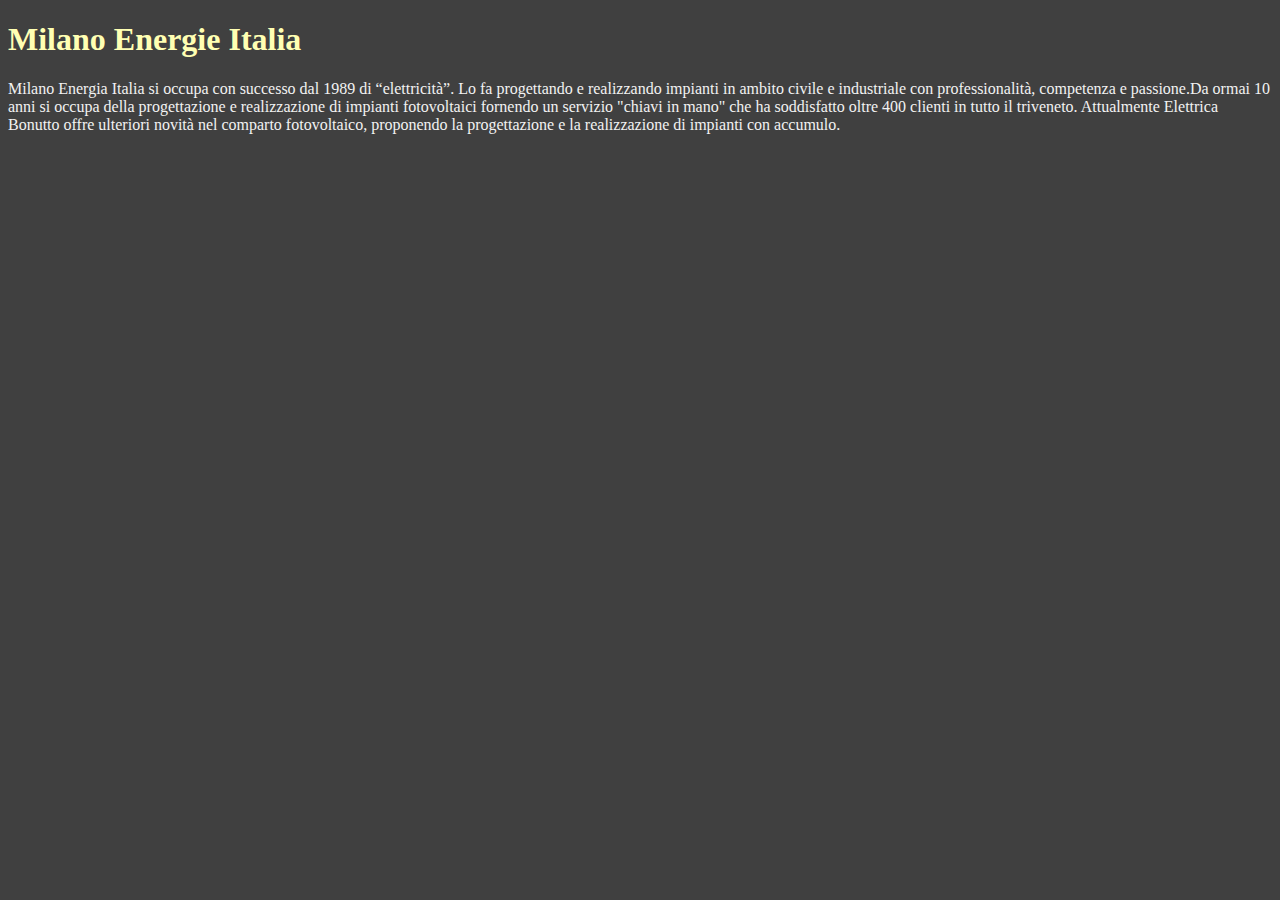
<file: unit_1/index.html>
<!DOCTYPE html>
	<html>
	<head>
		<title>Milano Energie Italia</title>
		<link rel="stylesheet" type="text/css" href="css/style.css">
	</head>
	<body>
		<h1>Milano Energie Italia</h1>
		<p>Milano Energia Italia si occupa con successo dal 1989 di “elettricità”. Lo fa progettando e realizzando impianti in ambito civile e industriale con professionalità, competenza e passione.Da ormai 10 anni si occupa della progettazione e realizzazione di impianti fotovoltaici fornendo un servizio "chiavi in mano" che ha soddisfatto oltre 400 clienti in tutto il triveneto. Attualmente Elettrica Bonutto offre ulteriori novità nel comparto fotovoltaico, proponendo la progettazione e la realizzazione di impianti con accumulo.</p>
	</body>
	</html>
</file>
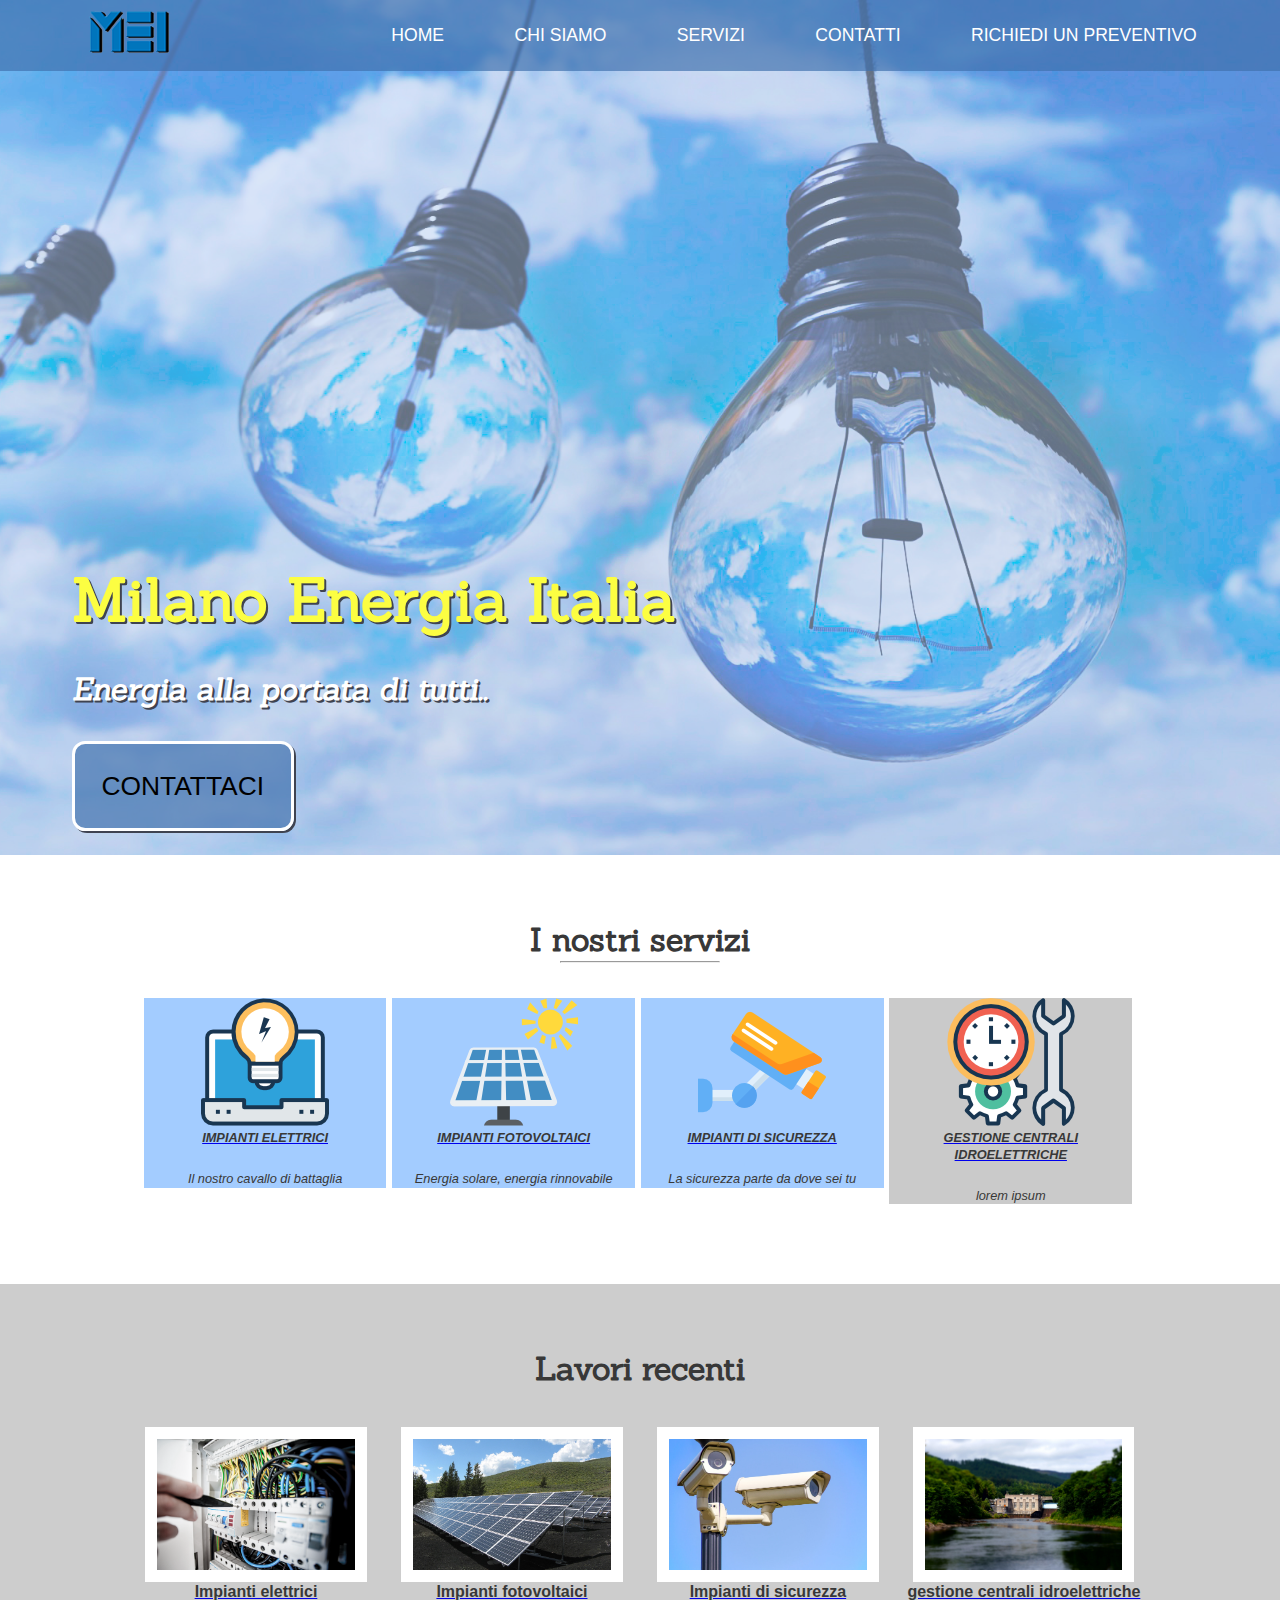
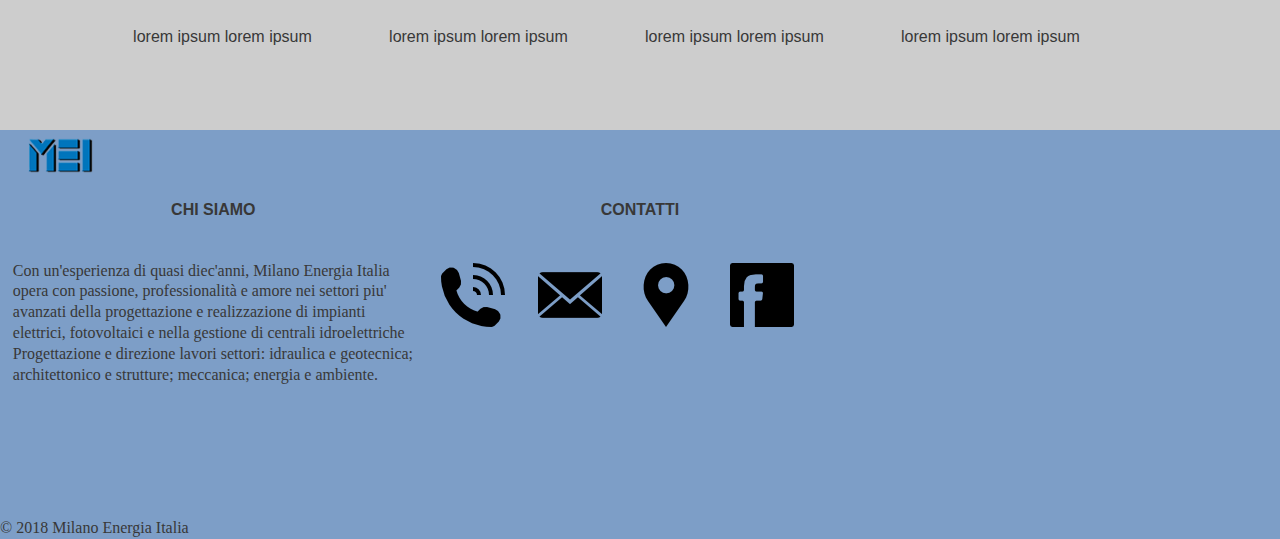
<file: unit_8/index.html>
<!DOCTYPE html>
<html>
<head>
	<meta charset="utf-8">
	<meta name="viewport" content="width=device-width, initial-scale=1">
	<link rel="stylesheet" type="text/css" href="style.css">
	<link rel="stylesheet" href="https://cdnjs.cloudflare.com/ajax/libs/font-awesome/4.7.0/css/font-awesome.min.css">
	<title>Milano Energia Italia</title>
</head>
<body>

	<header class="clearfix">
		<a href="index.html">
		<img id="imgheader" src=../unit_3/images/logo-mei.png alt="Milano Energia Italia logo" title="our_logo"></a>
		<nav> 
			<a href="#">home</a>
			<a href="#">chi siamo</a>
			<a href="#">servizi</a>
			<a href="#">contatti</a>
			<a href="#">richiedi un preventivo</a>
		</nav>
	</header>

	<div id="company">
		<div>
		<h1>Milano Energia Italia</h1>
		<h3>Energia alla portata di tutti..</h3>
		<button class="button" href="#">CONTATTACI</button>
		</div>
	</div>

	<main>
		<div class="clearfix" >
			<h2>I nostri servizi<hr></h2>
			<section class="servizi">
				<img class="icon" src=../unit_4/my-icons-collection/png/elettrici.png alt="impianti_elettrici">
				<a href="#"><h4>IMPIANTI ELETTRICI</h4></a>
				<p>Il nostro cavallo di battaglia</p>
			</section>
			<section class="servizi">
				<img class="icon" src=../unit_4/my-icons-collection/png/fotovoltaici.png alt="impianti_fotovoltaici">
				<a href="#"><h4>IMPIANTI FOTOVOLTAICI</h4></a>
				<p>Energia solare, energia rinnovabile </p>
			</section>
			<section class="servizi">
				<img class="icon" src=../unit_4/my-icons-collection/png/sicurezza.png alt="impianti_sicurezza">
				<a href="#"><h4>IMPIANTI DI SICUREZZA</h4></a>
				<p>La sicurezza parte da dove sei tu</p>
			</section>
			<section class="servizi" id="gestione">
				<img class="icon" src=../unit_4/my-icons-collection/png/gestione.png>
				<a href="#"><h4>GESTIONE CENTRALI IDROELETTRICHE</h4></a>
				<p>lorem ipsum</p>
			</section>
		</div>
	</main>

	<section id="lavorirecenti">
		<div class="clearfix">
		<h2>Lavori recenti</h2>
			<section class="lavori" >
				<img class="rjw" src=photos/cavi.png alt="impianti_elettrici">
				<a href="#"><h4>Impianti elettrici</h4></a>
				<p>lorem ipsum lorem ipsum </p>
			</section>
			<section class="lavori">
				<img class="rjw" src=photos/pannelli.jpeg alt="impianti_fotovoltaici">
				<a href="#"><h4>Impianti fotovoltaici</h4></a>
				<p>lorem ipsum lorem ipsum </p>
			</section>
			<section class="lavori">
				<img class="rjw" src=photos/cctv.jpg alt="impianti_sicurezza">
				<a href="#"><h4>Impianti di sicurezza</h4></a>
				<p>lorem ipsum lorem ipsum </p>
			</section>
			<section class="lavori">
				<img class="rjw" src=photos/ci.jpg alt="centrali_idroelettriche">
				<a href="#"><h4>gestione centrali idroelettriche</h4></a>
				<p>lorem ipsum lorem ipsum </p>
			</section>
		</div>
	</section>
	</body>

	<footer>
		<img id="footerimg" src=../unit_3/images/logo-mei.png alt="Milano Energia Italia logo" title="our_logo">
		<div id="ultimo">
			<section class="footerclass">
				<div class="contatti">
				<h4>CHI SIAMO</h4>
				<p> Con un'esperienza di quasi diec'anni, Milano Energia Italia opera con passione, professionalità e amore nei settori piu' avanzati della progettazione e realizzazione di impianti elettrici, fotovoltaici e nella gestione di centrali idroelettriche</p>
		
				<p> Progettazione e direzione lavori settori: idraulica e geotecnica; architettonico e strutture; meccanica; energia e ambiente.</p><br>
				</div>
 
			</section>

			<section class="footerclass">
				<div class="contatti" id="loghi">
				<h4>CONTATTI</h4>
				<section class="stemmi">
				<a href="tel:00447447018461"><img class="contattiz" src=photos/phone.png alt="telefono"></a>
				</section>

				<section class="stemmi">
				<a href="mailto:milanoenergia.info@gmail.com"><img class="contattiz" src=photos/email.png alt="mail"></a>
				</section>

				<section class="stemmi">
				<a href="https://www.google.it/maps/place/Via+Vittorio+Veneto,+63,+25128+Brescia+BS/@45.5526729,10.2158709,19.39z/data=!4m5!3m4!1s0x4781764fdb1b6d6f:0xc5fb0b48e5fcc4fa!8m2!3d45.5526422!4d10.2158521"><img class="contattiz" id="icone" src=photos/location.png alt="location"></a>
				</section>

				<section class="stemmi">
				<a href="#"> <img class="contattiz" src=photos/facebook-logo.png alt="facebook"> </a>  
				</section>

				</div>	
			</section>


			<section class="footerclass">
				<iframe src="https://www.google.com/maps/embed?pb=!1m18!1m12!1m3!1d336.1788975679083!2d10.214974807385307!3d45.5502281746246!2m3!1f0!2f39.346112590576595!3f0!3m2!1i1024!2i768!4f35!3m3!1m2!1s0x4781764fdb1b6d6f%3A0xc5fb0b48e5fcc4fa!2sVia+Vittorio+Veneto%2C+63%2C+25128+Brescia+BS%2C+Italy!5e1!3m2!1sen!2suk!4v1521205502566" width="100%" height="300" frameborder="0" style="border:0" allowfullscreen></iframe>

			</section>
		</div>		

			<div style="clear: both;"></div>
			
			<p>&copy; 2018 Milano Energia Italia <br></p>

			<!-- <p class="footer">credit for icons</p> -->
			<!-- <p>Icon made by Freepik from www.flaticon.com </p> -->
	</footer>
	</div>
</body>
</file>
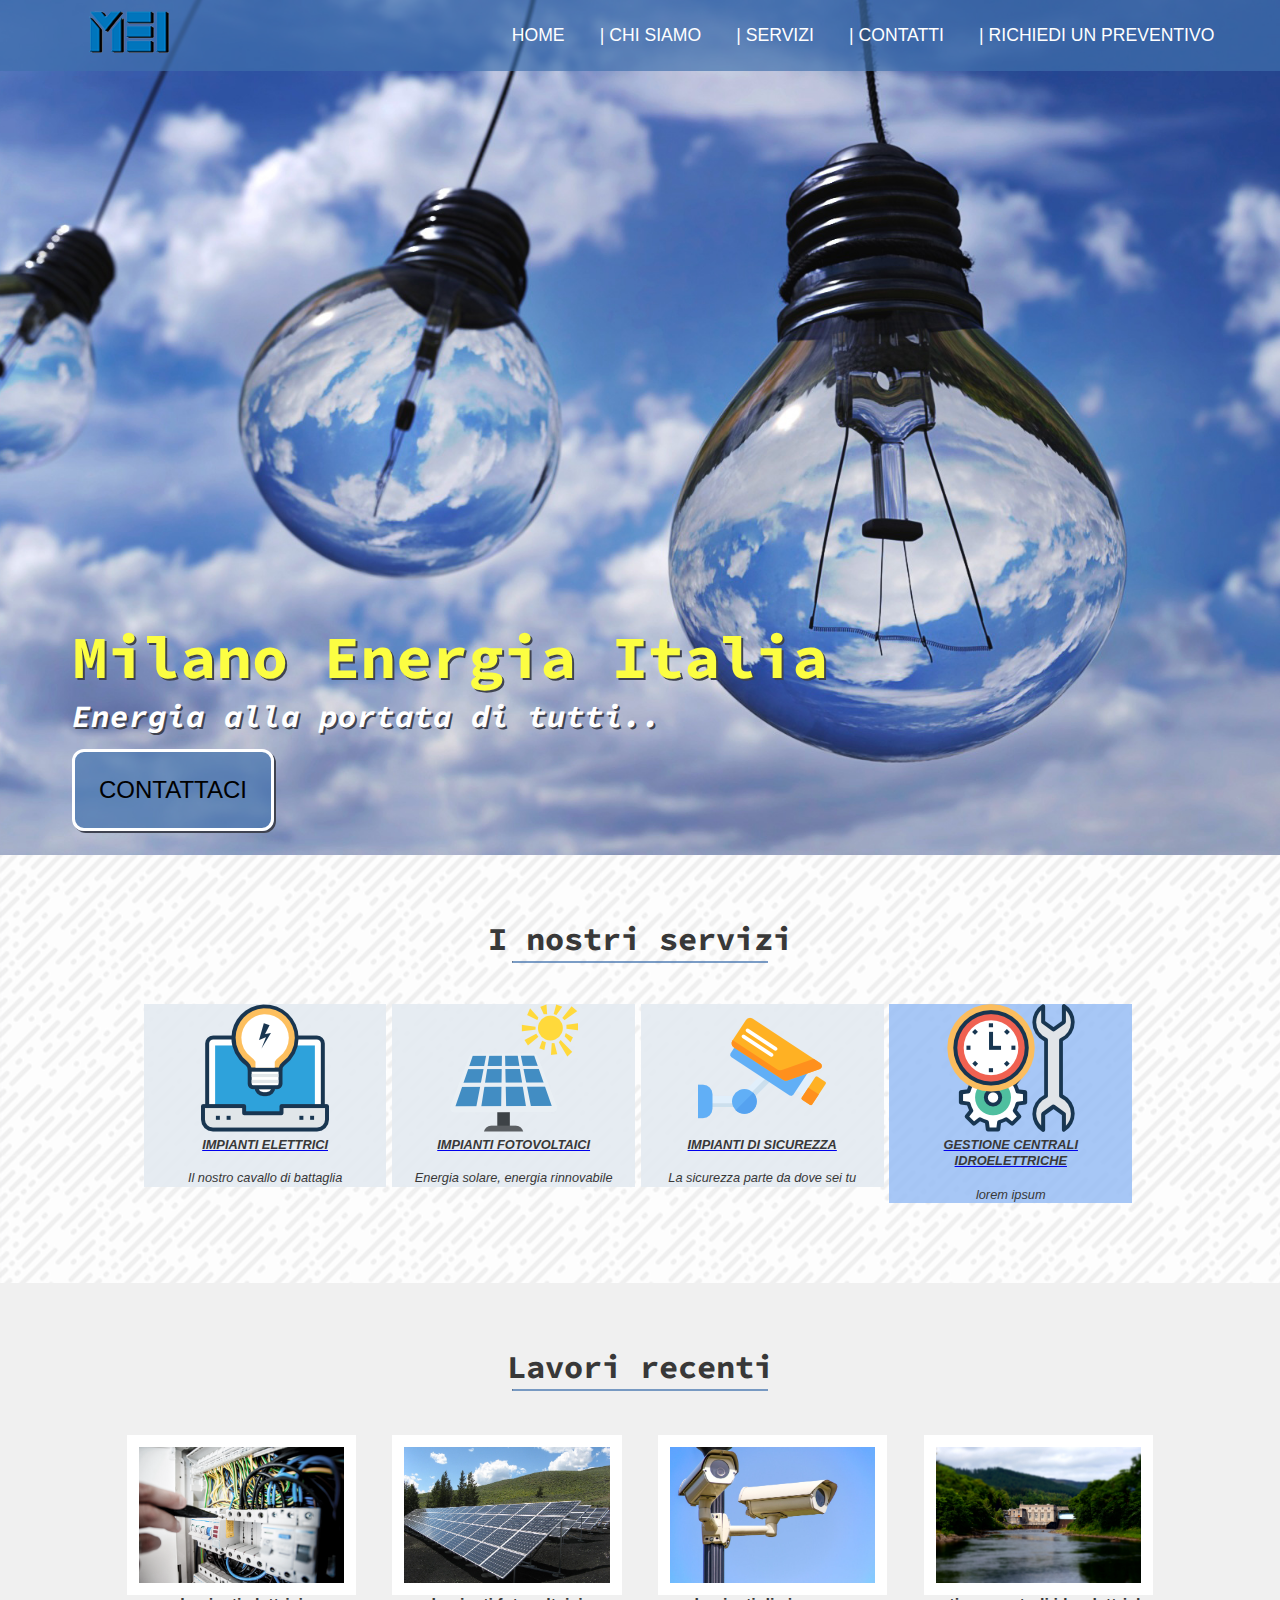
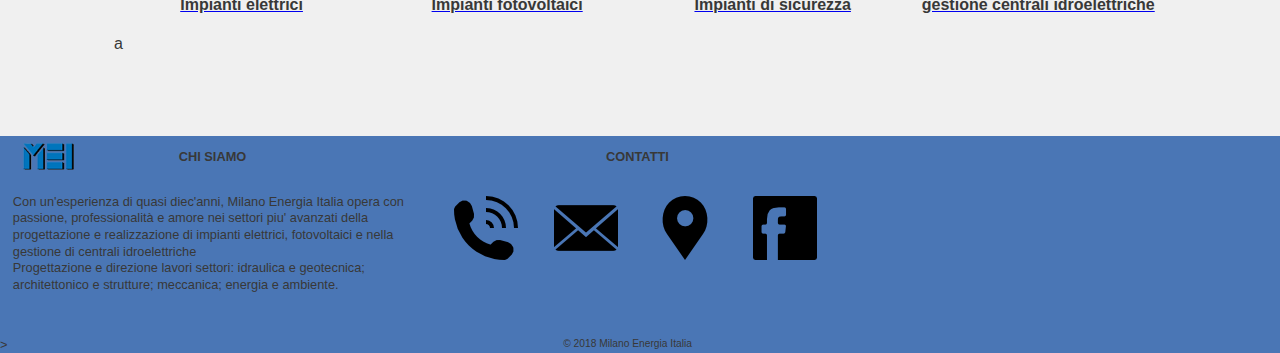
<file: unit_9/index.html>
<!DOCTYPE html>
<html>
<head>
	<meta charset="utf-8">
	<meta name="viewport" content="width=device-width, initial-scale=1">
	<link rel="stylesheet" type="text/css" href="style.css">
	<link rel="stylesheet" href="https://cdnjs.cloudflare.com/ajax/libs/font-awesome/4.7.0/css/font-awesome.min.css">
	<title>Milano Energia Italia</title>
</head>
<body>

	<header class="clearfix">
		<a href="index.html">
		<img id="imgheader" src=../unit_3/images/logo-mei.png alt="Milano Energia Italia logo" title="our_logo"></a>
		<nav> 
			<a href="#">home</a>
			<a href="#">chi siamo</a>
			<a href="#">servizi</a>
			<a href="#">contatti</a>
			<a href="#">richiedi un preventivo</a>
		</nav>
	</header>

	<div id="company">
		<div>
		<h1>Milano Energia Italia</h1>
		<h3>Energia alla portata di tutti..</h3>
		<button class="button" href="#">CONTATTACI</button>
		</div>
	</div>

	<main id="funkylines">

		<div class="clearfix" id="grouping">
			<h2>I nostri servizi<hr></h2>
			<section class="servizi">
				<a href="#"><img class="icon" src=../unit_4/my-icons-collection/png/elettrici.png alt="impianti_elettrici"></a>
				<a href="#"><h4>IMPIANTI ELETTRICI</h4></a>
				<p>Il nostro cavallo di battaglia</p>
			</section>
			<section class="servizi">
				<a href="#"><img class="icon" src=../unit_4/my-icons-collection/png/fotovoltaici.png alt="impianti_fotovoltaici"></a>
				<a href="#"><h4>IMPIANTI FOTOVOLTAICI</h4></a>
				<p>Energia solare, energia rinnovabile </p>
			</section>
			<section class="servizi">
				<a href="#"><img class="icon" src=../unit_4/my-icons-collection/png/sicurezza.png alt="impianti_sicurezza"></a>
				<a href="#"><h4>IMPIANTI DI SICUREZZA</h4></a>
				<p>La sicurezza parte da dove sei tu</p>
			</section>
			<section class="servizi" id="gestione">
				<a href="#"><img class="icon" src=../unit_4/my-icons-collection/png/gestione.png></a>
				<a href="#"><h4>GESTIONE CENTRALI IDROELETTRICHE</h4></a>
				<p>lorem ipsum</p>
			</section>
		</div>
	<!-- </main> -->

	<section id="lavorirecenti">
		<div class="clearfix">
		<h2>Lavori recenti<hr></h2>
			<section class="lavori" >
				<img class="rjw" src=photos/cavi.png alt="impianti_elettrici">
				<a href="#"><h4>Impianti elettrici</h4></a>a

			</section>
			<section class="lavori">
				<img class="rjw" src=photos/pannelli.jpeg alt="impianti_fotovoltaici">
				<a href="#"><h4>Impianti fotovoltaici</h4></a>
			</section>
			<section class="lavori">
				<img class="rjw" src=photos/cctv.jpg alt="impianti_sicurezza">
				<a href="#"><h4>Impianti di sicurezza</h4></a>
			</section>
			<section class="lavori">
				<img class="rjw" src=photos/ci.jpg alt="centrali_idroelettriche">
				<a href="#"><h4>gestione centrali idroelettriche</h4></a>
			</section>
		</div>
	</section>
</main>
	</body>

	<footer>
		<img id="footerimg" src=../unit_3/images/logo-mei.png alt="Milano Energia Italia logo" title="our_logo">
		<div id="ultimo">
			<section class="footerclass" id="chisiamo">
				<div class="contatti">
				<h4>CHI SIAMO</h4>
				<p> Con un'esperienza di quasi diec'anni, Milano Energia Italia opera con passione, professionalità e amore nei settori piu' avanzati della progettazione e realizzazione di impianti elettrici, fotovoltaici e nella gestione di centrali idroelettriche</p>
		
				<p> Progettazione e direzione lavori settori: idraulica e geotecnica; architettonico e strutture; meccanica; energia e ambiente.</p><br>
				</div>
 
			</section>

			<section class="footerclass">
				<div class="contatti" id="loghi">
				<h4>CONTATTI</h4>
				<section class="stemmi">
				<a href="tel:00447447018461"><img class="contattiz" src=photos/phone.png alt="telefono"></a>
				</section>

				<section class="stemmi">
				<a href="mailto:milanoenergia.info@gmail.com"><img class="contattiz" src=photos/email.png alt="mail"></a>
				</section>

				<section class="stemmi">
				<div id="mappa">
				<a href="https://www.google.it/maps/place/Via+Vittorio+Veneto,+63,+25128+Brescia+BS/@45.5526729,10.2158709,19.39z/data=!4m5!3m4!1s0x4781764fdb1b6d6f:0xc5fb0b48e5fcc4fa!8m2!3d45.5526422!4d10.2158521"><img class="contattiz" id="icone" src=photos/location.png alt="location"></a>
				</div>
				</section>

				<section class="stemmi">
				<a href="#"> <img class="contattiz" src=photos/facebook-logo.png alt="facebook"> </a>  
				</section>

				</div>	
			</section>


			<section class="footerclass">
				<iframe src="https://www.google.com/maps/embed?pb=!1m18!1m12!1m3!1d336.1788975679083!2d10.214974807385307!3d45.5502281746246!2m3!1f0!2f39.346112590576595!3f0!3m2!1i1024!2i768!4f35!3m3!1m2!1s0x4781764fdb1b6d6f%3A0xc5fb0b48e5fcc4fa!2sVia+Vittorio+Veneto%2C+63%2C+25128+Brescia+BS%2C+Italy!5e1!3m2!1sen!2suk!4v1521205502566" width="100%" height="170" frameborder="0" style="border:0" allowfullscreen></iframe>

			</section>
		</div>		

			<div style="clear: both;"></div>
			
			<span class= "footer-copy">&copy; 2018 Milano Energia Italia </span>>

			<!-- <p class="footer">credit for icons</p> -->
			<!-- <p>Icon made by Freepik from www.flaticon.com </p> -->
	</footer>
	</div>
</body>
</file>
<file: unit_1/css/style.css>
body {
	background-color: #404040
}

h1 {color: #ffffb3}

p {
	color: #f2f2f2}
</file>
<file: unit_8/style.css>
@import url('https://fonts.googleapis.com/css?family=Crete+Round|Rokkitt|Sanchez');
* { margin:0; padding:0; box-sizing:border-box; }


body{
	font-family:Montserrat, sans-serif;
	font-size: 16px; 			/*1em=16*//* -> *//*pwidth= px*30=16*30=30em*/
	line-height:1.3;
	color: #383838;
	font-weight: 400;
}


header{
	/*background-color: #78b4ffad;*/
	background-color: #3f70adad;
	position: absolute;
	width: 100%;
	z-index: 1;
}


nav{
	padding: 1.5em 3em;
	float:right;
}


nav a{
	text-decoration: none;
	color:white;
	font-weight: 400;
	text-transform: uppercase;
	font-size: 1.1em;
	padding:0 2em;
	display: block;
	float:left;
	
}

nav a:hover{
	color: #383838;
	font-weight: 200;
}


h2{ 
	font-size: 2em;
	font-family: "Sanchez",serif;
	margin: 0 auto;
	text-align: center;
}


h3{
	font-size: 1.3em;
	font-style: italic;
	padding:1em 0;
	color: white;
	text-shadow: 2px 2px #3f4350;
}


h4{
	text-align: center;
}


main>div{
	width:83%;
	margin:auto;
	padding: 2em;
	background-color: white;
	padding-top:5%;
	padding-bottom: 6%;
}



footer{
	background-color: #3f70adad;
	font-family: sans serif;
	font-size: 1em;
	/*padding: 0 3em 1em;*/
}

img {
	position: center;
}

div>h2{
	margin-bottom: 1em;
}

hr{
	width: 5em;
	margin:auto;
}



h4{
	font-family:Montserrat, sans-serif;
	color:#383838;
	margin-bottom: 10%;
}


#imgheader{
	padding-left: 5em;
	float: left;
}

#company{
	background: url(photos/Meiatf123.png);
	background-size: cover;
	background-position: 100%;
	height: 95vh;
	font-family: "Sanchez",serif; 
	position: relative;
}



#company>div>h1{
	font-size: 2.5em;
	color: #fcfe42;
	text-shadow: 2px 2px #3f4350;
}


#company>div{
	position: absolute;
	font-size: 1.5em;
	bottom: 1em;
	left: 3em;
}




#gestione{
	background-color: #5b5b5b52;
}

#gestione>h4{
	color: blue;
}

#lavorirecenti{
	background-color: #a9a9a994;
}

#lavorirecenti>div{
	width: 80%;
	margin:auto;
	padding-top:5%;
	padding-bottom:6%;
}

.rjw:hover{
	opacity:0.7;
}
	

#footernav{
	background-color: #E8C66A;
}

#footerimg{
	width: 5em;
	margin-left: 1.3em;
}


#ultimo{
	margin:auto;
}


.clearfix:after{
	visibility: hidden;
	display:block;
	content:" ";
	clear:both;
	height: 0;
	font-size: 0;
}


.button{
	font-family:Montserrat, sans-serif;
	border-radius: 0.5em;
	padding: 1em;
	background-color: #3f70adad;
	font-size: 1.1em;
	text-align: center;
	cursor: pointer;
	outline: 1em white;
	border: solid white;
	box-shadow: 2px 2px #3f4350;
	-webkit-transition-duration: 0.4s; /* Safari */
    transition-duration: 0.4s;
    text-decoration: none;
    overflow: hidden;
    cursor: pointer;
}

.button:hover{
	background-color: yellow;
}


.servizi{
	margin: .3%;
	font-size: .8em;
	float:left;	
	width:24.3%;
	text-align: center;
	font-style: italic;
	background-color: #78b4ffad;
}


.servizi>a:link{
	/*color: darkgrey;   sisitema decora*/
	background-color: yellow;
}



.icon:hover{
	opacity: 0.2;
	/*background-color: yellow;*/
}



.lavori{
	width:24%;
	float:left;
	margin:.5%;
}

.rjw{
	width: 90%;
	display: block;
	margin: auto;
	border:  .8em solid white;
}

.contatti>h2{
	font-size: 1.3em;
	font-style: none;
	color: white;
}

.footerclass{
	float:left;
	width: 31.333%;
	margin: 1% ;
	display: block;
}


.contattiz:hover{
	opacity:0.7;
}

.contattiz{
	/*width: 3em;*/
	margin: auto;
	display: block;
	float: left;
}

.stemmi{
	width:23%;
	float:left;
	margin:.5%;
}



@media only screen and (max-width: 1180px){
	nav a{
	padding:0 .5em;
}

	#imgheader {
    padding-left: 2em;
}

}



@media only screen and (max-width: 880px){
	nav{
		float:none;
		display: block;
		text-align: center;
	}

	nav a{
		margin:0 1em 1em;
	    padding: 2% 20%;
	   }

	#imgheader {
    position:absolute;
}



@media only screen and (max-width: 710px){
	#company>div{
	position: absolute;
	font-size: 1em;
	bottom: 1em;
	left: 1em;
}
}
</file>
<file: unit_9/style.css>
@import url('https://fonts.googleapis.com/css?family=Crete+Round|Rokkitt|Sanchez');
@import url('https://fonts.googleapis.com/css?family=Source+Code+Pro');
* { margin:0; padding:0; box-sizing:border-box; }


body{
	font-family:Montserrat, sans-serif;
	font-size: 16px; 			/*1em=16*//* -> *//*pwidth= px*30=16*30=30em*/
	line-height:1.3;
	color: #383838;
	font-weight: 400;
	background-color: #d8d6debf;
}


header{
	background-color: #3f70adad;
	/*background-color: rgba(56,56,56,.7);*/
	position: absolute;
	width: 100%;
	z-index: 1;
	/*display: flex;*/ /* chiedi a jhon*/
	align-items: center;
	justify-content: space-around;
}


nav{
	padding: 1.5em 3em;
	float:right;
}


nav a{
	text-decoration: none;
	color:white;
	font-weight: 400;
	text-transform: uppercase;
	font-size: 1.1em;
	padding:0 1em;
	display: block;
	float:left;	
}

nav a:not(:first-child):before {
    content: " | ";
}


nav a:hover{
	color: #383838;
	font-weight: 200;
}


h2{ 
	font-size: 2em;
	font-family: "Source Code Pro",serif;
	margin: 0 auto;
	text-align: center;
}


h3{
	font-family: "Source Code Pro",serif;
	font-size: 1.3em;
	font-style: italic;
	color: white;
	text-shadow: 2px 2px #3f4350;
}


main>div{
	width:83%;
	margin:auto;
	padding: 2em;
	padding-top:5%;
	padding-bottom: 6%;
	/*background-color: #3f70adad;*/
}



footer{
	/*background-color: #3f70adad;*/
	background-color: rgba(74,118,181,1);
	font-family:Montserrat, sans-serif;
	font-size: .8em;
}


img {
	position: center;
}



hr{
	width: 8em;
	margin:auto;
	border-top: 1px solid #3f70adad;
	border-color: #3f70adad;
}



h4{
	font-family:Montserrat, sans-serif;
	color:#383838;
	margin-bottom: 7%;
	text-align: center;
}

div>h2{
	margin-bottom: 1.2em;

}



#imgheader{
	padding-left: 5em;
	float: left;
}

#company{
	background: url(photos/Meif.jpg);
	background-size: cover;
	background-position: 100%;
	height: 95vh;
	font-family: "Sanchez",serif; 
	position: relative;
}



#company>div>h1{
	font-family: "Source Code Pro",serif;
	font-size: 2.5em;
	color: #fcfe42;
	text-shadow: 2px 2px #3f4350;
}


#company>div{
	position: absolute;
	font-size: 1.5em;
	bottom: 1em;
	left: 3em;
}

#funkylines{
	width: 100%;
	height: 100%;
	background-image: url(photos/funky-lines.png);
    background-repeat: repeat-x;
}

#gestione{
	background-color: #98bef5db;
}

#gestione>h4{
	color: blue;
}

/*#grouping{
	width
	background-color: blue;
}
*/
#lavorirecenti{
	background-color: #f0f0f0;
/*	background-image: url(photos/funky-lines-lavori1.png);
    background-repeat: repeat-x;*/
}

#lavorirecenti>div{
	width: 83%;
	margin:auto;
	padding-top:5%;
	padding-bottom:6%;

	/**/
}

.rjw:hover{
	opacity:0.7;
}


.footer-copy{
	display: block;
	position: absolute;
	box-sizing: border-box;
	left: 44%;
	font-size: .8em;
}
	

#footernav{
	background-color: #E8C66A;
}

#footerimg{
	width: 5em;
	margin-left: 1.3em;
	position: absolute;
}


#ultimo{
	margin:auto;
}


.clearfix:after{
	visibility: hidden;
	display:block;
	content:" ";
	clear:both;
	height: 0;
	font-size: 0;
}


.button{
	font-family:Montserrat, sans-serif;
	border-radius: 0.5em;
	padding: 1em;
	margin-top: .5em;
	background-color: #3f70adad;
	font-size: 1em;
	text-align: center;
	cursor: pointer;
	outline: 1em white;
	border: solid white;
	box-shadow: 2px 2px #3f4350;
	-webkit-transition-duration: 0.4s; /* Safari */
    transition-duration: 0.4s;
    text-decoration: none;
    overflow: hidden;
    cursor: pointer;
}

.button:hover{
	background-color: rgba(252, 254, 66, .5);
	color: #3f70ad;
}


.servizi{
	margin: .3%;
	font-size: .8em;
	float:left;	
	width:24.3%;
	text-align: center;
	font-style: italic;
	background-color: #e4eaf1eb;
}



.icon:hover{
	opacity: 0.2;
}



.lavori{
	width:24%;
	float:left;
	margin:.5%;
}

.rjw{
	width: 90%;
	display: block;
	margin: auto;
	border:  .8em solid white;
}

.contatti>h2{
	font-size: 1.3em;
	font-style: none;
	color: white;
}

.footerclass{
	float:left;
	width: 31.2%;
	margin: 1% ;
	display: block;
}


.contattiz:hover{
	opacity:0.7;
}

.contattiz{
	/*width: 3em;*/
	margin: auto;
	display: block;
	float: left;
}

.stemmi{
	width:21%;
	float:left;
	margin:.5% 0 0 4%;
}



@media only screen and (max-width: 1180px){
	nav a{
	padding:0 .5em;
}

	#imgheader {
    padding-left: 2em;
}

}



@media only screen and (max-width: 880px){
	nav{
		float:none;
		display: block;
	}

	nav a{
		margin:0 1em 1em;
	    padding: 2% 20%;
	   }

	.servizi{
	margin: 1em;
	font-size: 1em;
	float:none;	
	width:90%;
	text-align: center;
	font-style: italic;
	background-color: #e4eaf1eb;
}  

#funkylines{
	/*width: 100%;*/
	height: 100%;
	background-image: url(photos/funky-lines.png);
    background-repeat: repeat-y;
}

	#imgheader {
    position:absolute;
}

.lavori{
	width: 90%;
	float:none;
	margin:1em;
}

#footerimg{
	width: 5em;
	display: block;
	position: absolute;
	box-sizing: border-box;
    left: 45%;
	margin-left: 2em;
}

#chisiamo{
	display: none;
}

#mappa{
	display: none;
}


#mappa{
	display: none;
}


@media only screen and (max-width: 710px){
	#company>div{
	position: absolute;
	font-size: 1em;
	bottom: 1em;
	left: 1em;
}






}
</file>
